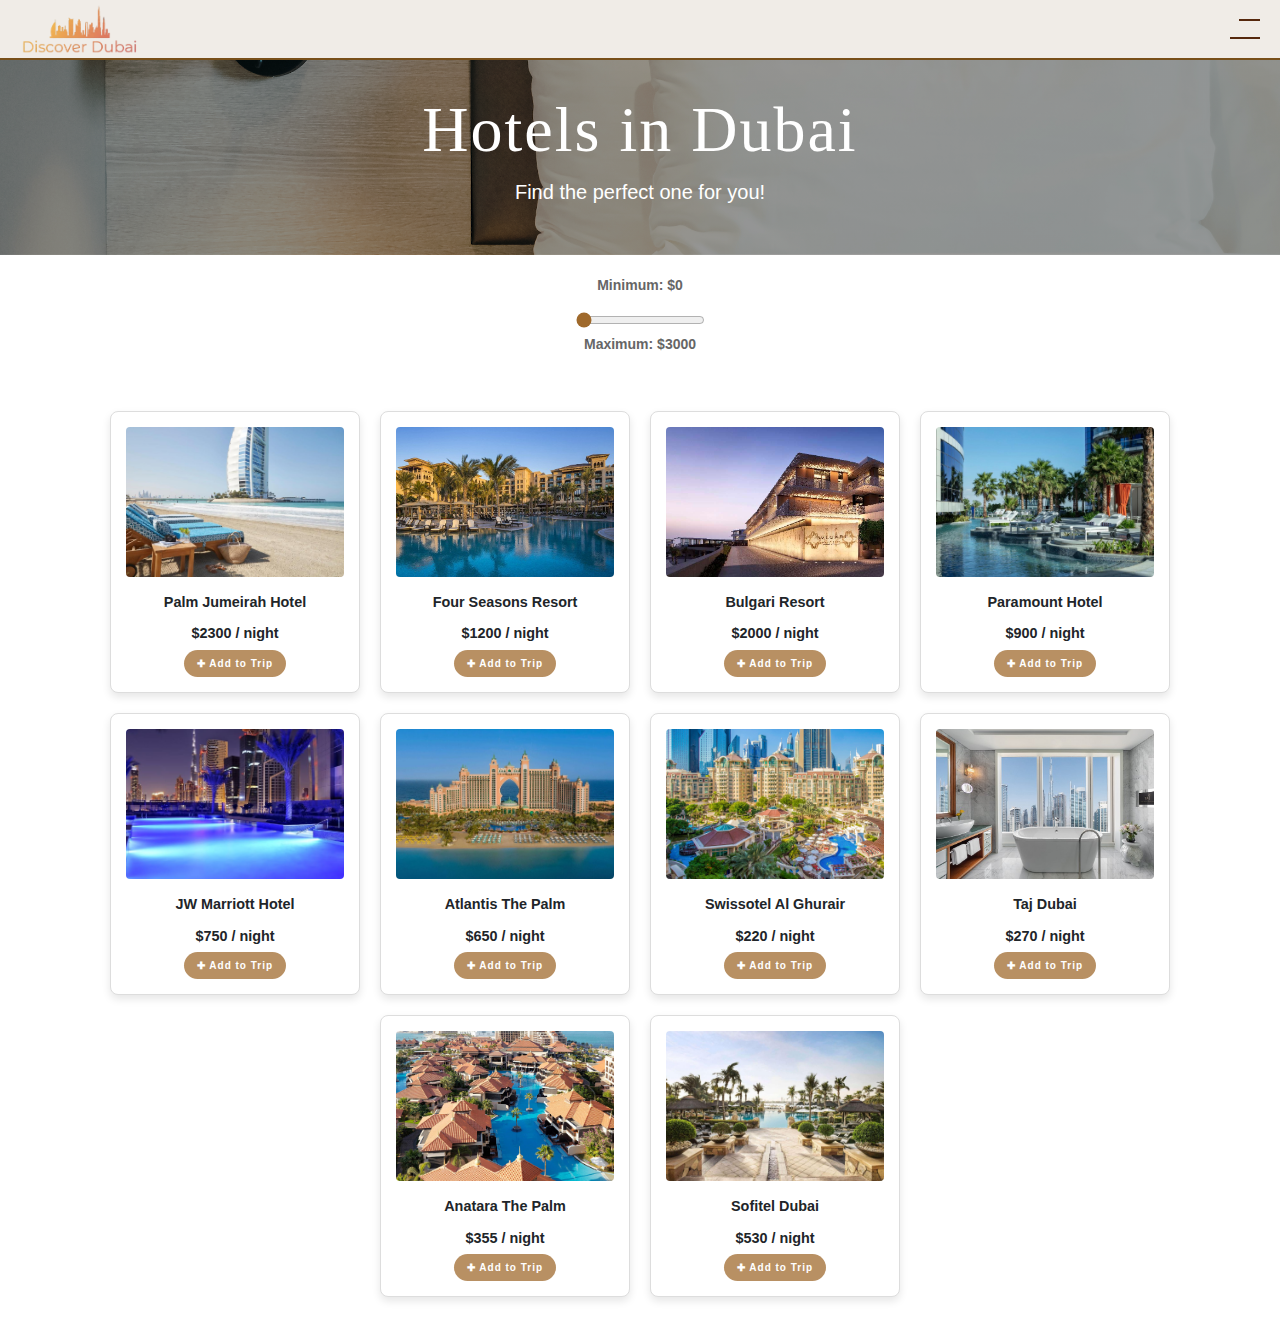
<file: hotels.html>
<!DOCTYPE html>
<html lang="en">
<head>
    <meta charset="UTF-8">
    <meta name="viewport" content="width=device-width, initial-scale=1.0">
    <link rel="stylesheet" href="https://stackpath.bootstrapcdn.com/bootstrap/4.3.1/css/bootstrap.min.css">
    <title>Hotels Page</title>
    <link rel="stylesheet" href="css/hotelsstyle.css">
</head>
<body>
      <nav class="navbar">
    <div class="navbar-logo">
        <a href="index.html" title="Home">
          <img src="images/logo2.png" alt="Logo">
        </a>
    </div>
    <div class="navbar-links">
        <div class="navbar-dropdown">
            <button class="navbar-toggler" type="button">
                </button>
            
            <div class="navbar-dropdown-content">
                <a href="index.html" target="_blank">Home</a>
                <a href="hotels.html" target="_blank">Hotels</a>
                <a href="restaurant.html" target="_blank">Restaurants</a>
                <a href="activities.html" target="_blank">Activities</a>
                <a href="trip-planner.html" target="_blank">Moodboard</a>
            </div>
        </div>
    </div>
</nav>
    <header class="jumbotron jumbotron-fluid text-center">
        <div class="container">
          <h1 class="display-4">Hotels in Dubai</h1>
          <p class="lead">Find the perfect one for you!</p>
        </div>
      </header>
    <div class="container">
        <div class="slider-container">
            <p>Minimum: $0</p>
            <input type="range" min="0" max="3000" value="0" class="slider" id="priceSlider">
            <p>Maximum: $3000</p>
        </div>
        <div class="cards">
    <div class="card" data-price="2300">
        <img src="images/hotels/hotel1.jpg" alt="Palm Jumeirah Hotel">
        <p>Palm Jumeirah Hotel</p>
        <p>$2300 / night</p>
        <button class="add-to-trip" data-name="Palm Jumeirah Hotel" data-type="Hotel" data-image="images/hotels/hotel1.jpg">✚ Add to Trip</button>
    </div>
    <div class="card" data-price="1200">
        <img src="images/hotels/hotel2.jpg" alt="Four Seasons Resort">
        <p>Four Seasons Resort</p>
        <p>$1200 / night</p>
        <button class="add-to-trip" data-name="Four Seasons Resort" data-type="Hotel" data-image="images/hotels/hotel2.jpg">✚ Add to Trip</button>
    </div>
    <div class="card" data-price="2000">
        <img src="images/hotels/hotel3.jpg" alt="Bulgari Resort">
        <p>Bulgari Resort</p>
        <p>$2000 / night</p>
        <button class="add-to-trip" data-name="Bulgari Resort" data-type="Hotel" data-image="images/hotels/hotel3.jpg">✚ Add to Trip</button>
    </div>
    <div class="card" data-price="900">
        <img src="images/hotels/hotel4.jpg" alt="Paramount Hotel">
        <p>Paramount Hotel</p>
        <p>$900 / night</p>
        <button class="add-to-trip" data-name="Paramount Hotel" data-type="Hotel" data-image="images/hotels/hotel4.jpg">✚ Add to Trip</button>
    </div>
    <div class="card" data-price="750">
        <img src="images/hotels/hotel5.jpg" alt="JW Marriott Hotel">
        <p>JW Marriott Hotel</p>
        <p>$750 / night</p>
        <button class="add-to-trip" data-name="JW Marriott Hotel" data-type="Hotel" data-image="images/hotels/hotel5.jpg">✚ Add to Trip</button>
    </div>
    <div class="card" data-price="650">
        <img src="images/hotels/hotel6.jpg" alt="Atlantis The Palm">
        <p>Atlantis The Palm</p>
        <p>$650 / night</p>
        <button class="add-to-trip" data-name="Atlantis The Palm" data-type="Hotel" data-image="images/hotels/hotel6.jpg">✚ Add to Trip</button>
    </div>
    <div class="card" data-price="220">
        <img src="images/hotels/hotel7.jpg" alt="Swissotel Al Ghurair">
        <p>Swissotel Al Ghurair</p>
        <p>$220 / night</p>
        <button class="add-to-trip" data-name="Swissotel Al Ghurair" data-type="Hotel" data-image="images/hotels/hotel7.jpg">✚ Add to Trip</button>
    </div>
    <div class="card" data-price="270">
        <img src="images/hotels/hotel8.jpg" alt="Taj Dubai">
        <p>Taj Dubai</p>
        <p>$270 / night</p>
        <button class="add-to-trip" data-name="Taj Dubai" data-type="Hotel" data-image="images/hotels/hotel8.jpg">✚ Add to Trip</button>
    </div>
    <div class="card" data-price="355">
        <img src="images/hotels/hotel9.jpg" alt="Anatara The Palm">
        <p>Anatara The Palm</p>
        <p>$355 / night</p>
        <button class="add-to-trip" data-name="Anatara The Palm" data-type="Hotel" data-image="images/hotels/hotel9.jpg">✚ Add to Trip</button>
    </div>
    <div class="card" data-price="530">
        <img src="images/hotels/hotel10.jpg" alt="Sofitel Dubai">
        <p>Sofitel Dubai </p>
        <p>$530 / night</p>
        <button class="add-to-trip" data-name="Sofitel Dubai" data-type="Hotel" data-image="images/hotels/hotel10.jpg">✚ Add to Trip</button>
    </div>
</div>

    <script src="js/hotelsjavascript.js"></script>
    <script src="js/trip.js"></script>
</body>
</html>
</file>
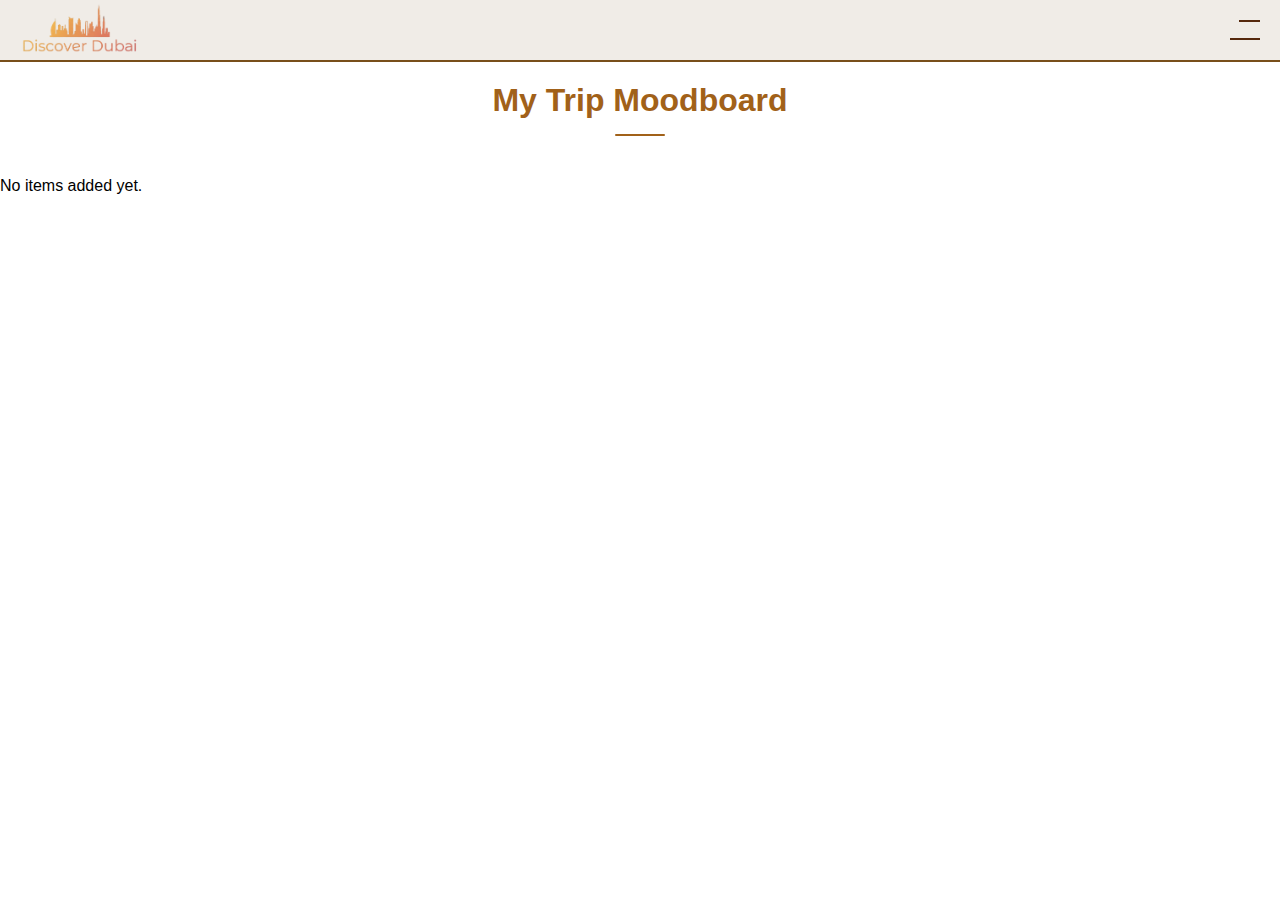
<file: trip-planner.html>
<!DOCTYPE html>
<html lang="en">
<head>
  <meta charset="UTF-8">
  <title>My Trip Moodboard</title>
  <link rel="stylesheet" href="css/tripplanner.css">
</head>
<body>
  <nav class="navbar">
      <div class="navbar-logo">
          <a href="index.html" title="Home">
            <img src="images/logo2.png" alt="Logo">
          </a>
      </div>
      <div class="navbar-links">
          <div class="navbar-dropdown">
              <button class="navbar-toggler" type="button">
                  </button>
              
              <div class="navbar-dropdown-content">
                  <a href="index.html" target="_blank">Home</a>
                  <a href="hotels.html" target="_blank">Hotels</a>
                  <a href="restaurant.html" target="_blank">Restaurants</a>
                  <a href="activities.html" target="_blank">Activities</a>
                  <a href="trip-planner.html" target="_blank">Moodboard</a>
              </div>
          </div>
      </div>
  </nav>

<section class="planner">
  <h1>My Trip Moodboard</h1>

  <div id="tripBoard" class="trip-board"></div>
  <p id="emptyMsg">No items added yet.</p>
</section>

<script src="js/tripplanner.js"></script>
</body>
</html>
</file>
<file: css/hotelsstyle.css>
/* -------------------- Navbar  -------------------- */
.navbar {
    background-color: #e9e3dcac;
    height: 60px;
    display: flex;
    align-items: center;
    justify-content: space-between;
    padding: 0 20px;
    border-bottom: 2px solid #784f1a;
}

.navbar-logo img {
    height: 50px;
}

.navbar-links {
    display: flex;
}

.navbar-links a {
    text-decoration: none;
    color: #784f1a;
    margin-right: 20px;
    transition: color 0.3s;
}

.navbar-links a:hover {
    color: grey;
}
.navbar-toggler {
    display: flex !important; 
    flex-direction: column;
    justify-content: space-between;
    background: transparent;
    cursor: pointer;
    border: none !important;
    outline: none !important;
    padding: 0;
    width: 30px;
    height: 20px;
    position: relative;
}

.navbar-toggler::before,
.navbar-toggler::after {
    content: "";
    width: 100%;
    height: 2px;
    background-color: #56280d;
    transition: all 0.3s ease;
}

.navbar-toggler::before {
    width: 70%; 
    align-self: flex-end;
}

.navbar-dropdown {
    position: relative;
}

.navbar-dropdown-content {
    display: none;
    position: absolute;
    background-color: #f4f0ec;
    min-width: 180px;
    box-shadow: 0px 8px 16px 0px rgba(30, 17, 1, 0.2);
    z-index: 1000;
    left: -140px;
    top: 20px;
    
    border-radius: 15px; 
    overflow: hidden;
    border: 1px solid #784f1a3b;
}
.navbar-dropdown:hover .navbar-dropdown-content {
    display: block;
}
.navbar-dropdown-content a {
    color: #5f3c0e;
    padding: 12px 20px;
    text-decoration: none;
    display: block;
    font-size: 14px;
    transition: background 0.3s;
}
.navbar-dropdown-content a:hover {
    background-color: #784f1a3b;
    color: #56280d;
}
.navbar-collapse {
    display: flex !important;
}
/* ---------------------------------------------------- */

    .container {
        display: flex;
        justify-content: center;
        align-items: center;
        flex-direction: column;
    }

    .slider-container {
    margin: 20px 0;
    font-size: 14px;
    color: #666;
}

.slider {
    accent-color: #9f692b; 
}
    .slider-container p {
    text-align: center;
    font-weight: bold;
    }


    .cards {
    display: grid;
    grid-template-columns: repeat(auto-fill, minmax(220px, 1fr)); 
    gap: 20px;
    padding: 20px;
    width: 100%;
}

    .card {
    border: none;
    border-radius: 15px; 
    padding: 10px;
    background: #fff;
    box-shadow: 0 10px 20px rgba(0,0,0,0.05);
    transition: transform 0.3s ease;
}
.card:hover {
    transform: translateY(-5px);
}

.card img {
    border-radius: 12px;
    height: 160px;
}

.card p {
    font-size: 0.9rem;
    margin: 5px 0;
}
    .jumbotron {
        background-image: linear-gradient(rgba(0,0,0,0.4), rgba(0,0,0,0.4)), url("../images/hotels/background4.jpg");
        background-size: cover;
        background-position: center;
        color: #fff;
        padding: 2rem 1rem; 
        margin-bottom: 0;
    }
    .display-4 {
    font-family: 'Lora', serif;
    font-size: 4rem;
    letter-spacing: 2px;
}

/* Container for all cards */
.cards {
    display: flex;
    flex-wrap: wrap;
    gap: 20px;
    justify-content: center;
    padding: 20px;
}

/* Individual Card Styling */
.card {
    width: 250px;
    border: 1px solid #ddd;
    border-radius: 8px;
    padding: 15px;
    display: flex;
    flex-direction: column; 
    justify-content: space-between; 
    align-items: center;
    text-align: center;
    box-shadow: 0 4px 8px rgba(0,0,0,0.1);
    background: #fff;
}

.card img {
    width: 100%;
    height: 150px;
    object-fit: cover;
    border-radius: 4px;
    margin-bottom: 10px;
}

.card p {
    margin: 5px 0;
    font-weight: bold;
}

/* Button Styling */
.add-btn {
    width: 100%;
    background-color: #007bff;
    color: white;
    border: none;
    padding: 10px;
    border-radius: 4px;
    cursor: pointer;
    transition: background 0.3s;
}

.add-btn:hover {
    background-color: #0056b3;
}


.add-to-trip {
    background-color: #9f692bbc; 
    color: white;
    border: none;
    padding: 6px 13px;
    border-radius: 17px; 
    font-size: 10px;
    font-weight: bold;
    letter-spacing: 1px;
    cursor: pointer;
    transition: all 0.3s ease;
    margin-top: auto; 
}

.add-to-trip:hover {
    background-color: #cba57a95;
    transform: scale(1.05);
    box-shadow: 0 5px 15px rgba(0,0,0,0.2);
}
</file>
<file: css/tripplanner.css>
/* -------------------- Body & Headings -------------------- */
body {
  font-family: Arial, sans-serif;
  margin: 0;
  padding: 0;
}

h1 {
  text-align: center;
  margin-top: 20px;
  color: #a16119;
}
h1::after {
  content: '';
  display: block;
  width: 50px;
  height: 2px;
  background: #a16119; 
  margin: 15px auto;
  border-radius: 2px;
}
/* -------------------- Trip Moodboard -------------------- */
.trip-board {
  column-count: 4; 
  column-gap: 15px;
  width: 95%;
  margin: 20px auto; 
  
}

.trip-card {
  display: inline-block;
  width: 100%;
  margin-bottom: 15px;
  border-radius: 10px;
  overflow: hidden;
  box-shadow: 0 6px 12px rgba(0,0,0,0.3);
  position: relative;
  transition: transform 0.2s;
  cursor: grab;
}

.trip-card:hover {
  transform: scale(1.03);
}

.trip-card img {
  width: 100%;
  height: 100%; 
  display: block;
  object-fit: cover;
  object-position: center;
}

.card-label {
  position: absolute;
  top: 5px;
  left: 5px;
  padding: 3px 6px;
  border-radius: 5px;
  font-size: 12px;
  font-weight: bold;
  color: white;
}

.label-Hotel { background-color: #3498db; }   
.label-Restaurant { background-color: #e74c3c; } 
.label-Activity { background-color: #27ae60; }   

.delete-btn {
  position: absolute;
  top: 5px;
  right: 5px;
  background-color: rgba(255,0,0,0.8);
  color: white;
  border: none;
  border-radius: 50%;
  width: 25px;
  height: 25px;
  font-weight: bold;
  cursor: pointer;
  display: none;
  z-index: 2;
}

.trip-card:hover .delete-btn {
  display: block;
}

.trip-card p {
  position: absolute;
  bottom: 0;
  left: 0;
  right: 0;
  margin: 0;
  padding: 20px 10px 10px 10px;
  text-align: center;
  color: white;
  font-weight: bold;
  text-shadow: 1px 1px 3px rgba(0,0,0,0.8);
  background: linear-gradient(transparent, rgba(0,0,0,0.7)); 
  display: none; 
  z-index: 1;
}

.trip-card:hover p {
  display: block;
}

/* -------------------- Navbar  -------------------- */
.navbar {
    background-color: #e9e3dcac;
    height: 60px;
    display: flex;
    align-items: center;
    justify-content: space-between;
    padding: 0 20px;
    border-bottom: 2px solid #784f1a;
}

.navbar-logo img {
    height: 50px;
}

.navbar-links {
    display: flex;
}

.navbar-links a {
    text-decoration: none;
    color: #784f1a;
    margin-right: 20px;
    transition: color 0.3s;
}

.navbar-links a:hover {
    color: grey;
}
.navbar-toggler {
    display: flex !important; 
    flex-direction: column;
    justify-content: space-between;
    background: transparent;
    cursor: pointer;
    border: none !important;
    outline: none !important;
    padding: 0;
    width: 30px;
    height: 20px;
    position: relative;
}

.navbar-toggler::before,
.navbar-toggler::after {
    content: "";
    width: 100%;
    height: 2px;
    background-color: #56280d;
    transition: all 0.3s ease;
}

.navbar-toggler::before {
    width: 70%; 
    align-self: flex-end;
}

.navbar-dropdown {
    position: relative;
}

.navbar-dropdown-content {
    display: none;
    position: absolute;
    background-color: #f4f0ec;
    min-width: 180px;
    box-shadow: 0px 8px 16px 0px rgba(30, 17, 1, 0.2);
    z-index: 1000;
    left: -140px;
    top: 20px;
    
    border-radius: 15px; 
    overflow: hidden;
    border: 1px solid #784f1a3b;
}
.navbar-dropdown:hover .navbar-dropdown-content {
    display: block;
}
.navbar-dropdown-content a {
    color: #5f3c0e;
    padding: 12px 20px;
    text-decoration: none;
    display: block;
    font-size: 14px;
    transition: background 0.3s;
}
.navbar-dropdown-content a:hover {
    background-color: #784f1a3b;
    color: #56280d;
}
.navbar-collapse {
    display: flex !important;
}

/* -------------------- Responsive -------------------- */
@media (max-width: 1200px) {
  .trip-board {
    column-count: 3;
  }
}

@media (max-width: 900px) {
  .trip-board {
    column-count: 2;
  }
}

@media (max-width: 600px) {
  .trip-board {
    column-count: 1;
  }
}
</file>
